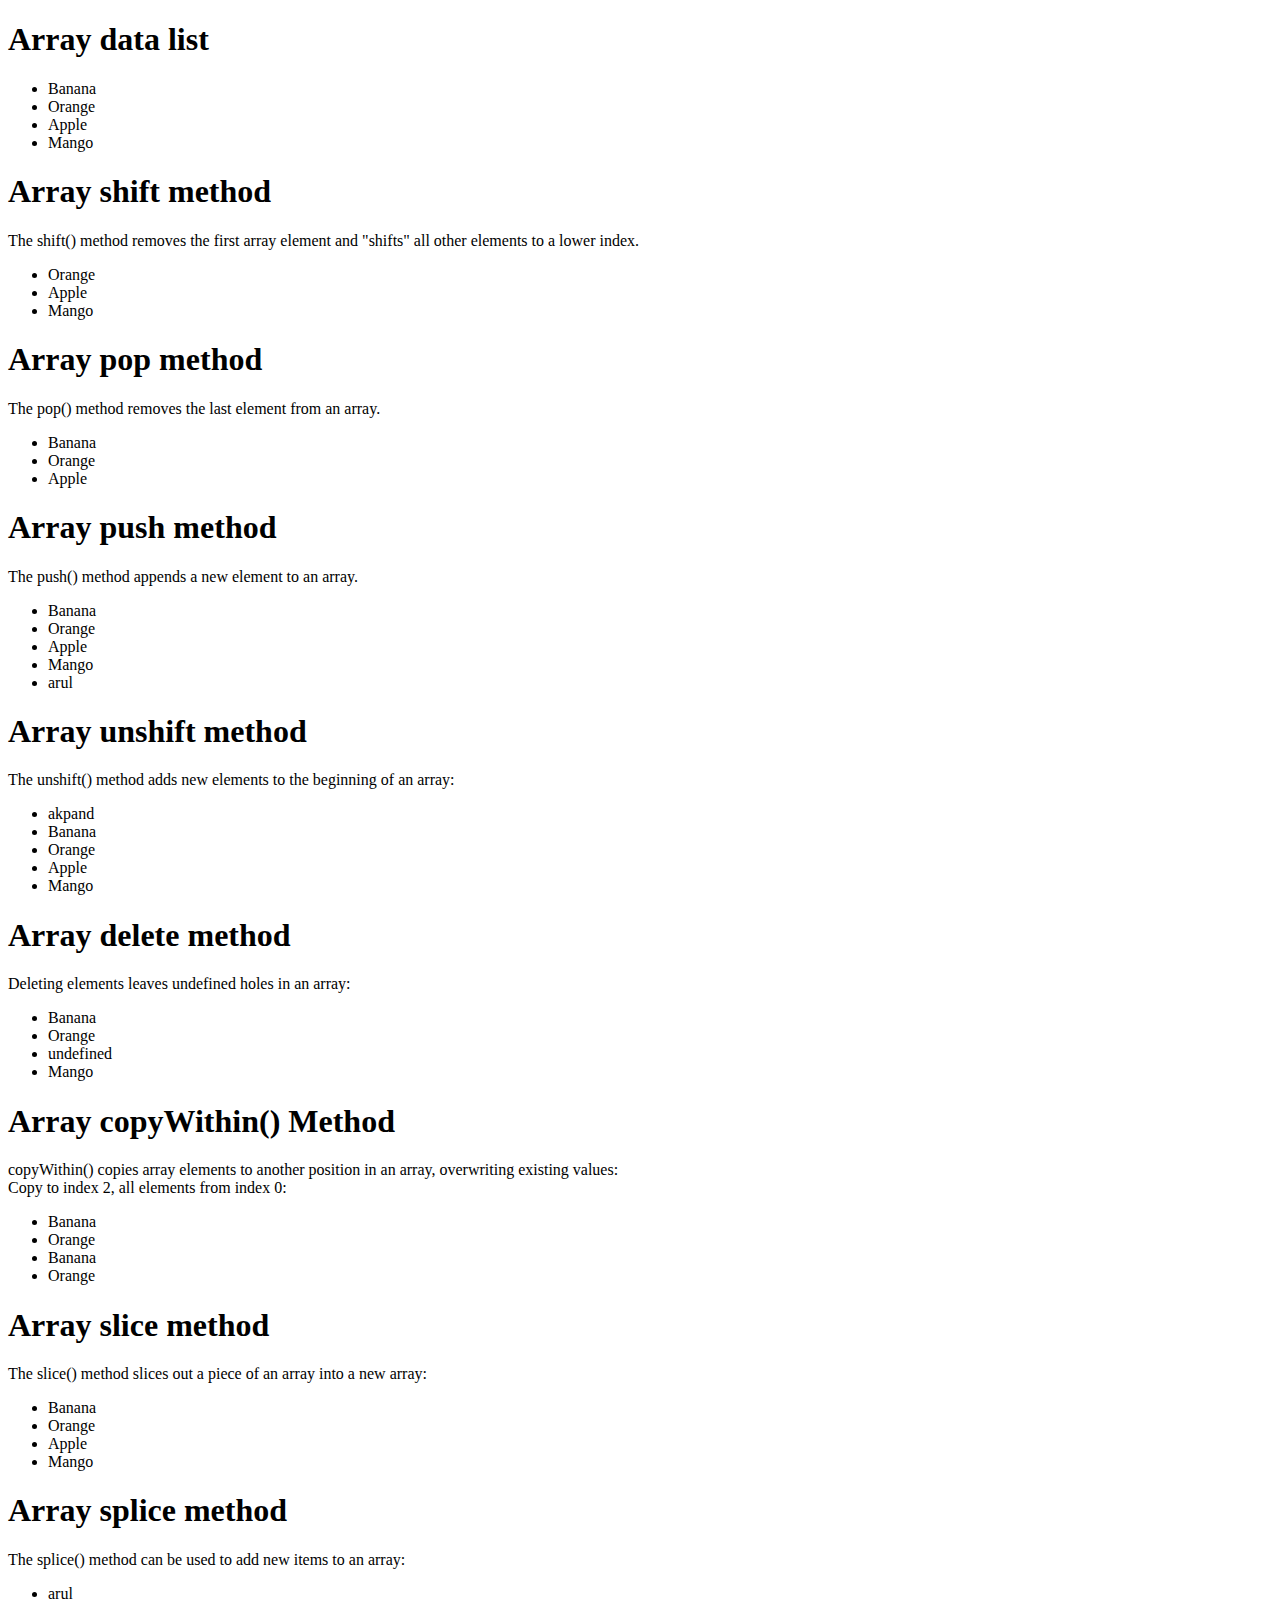
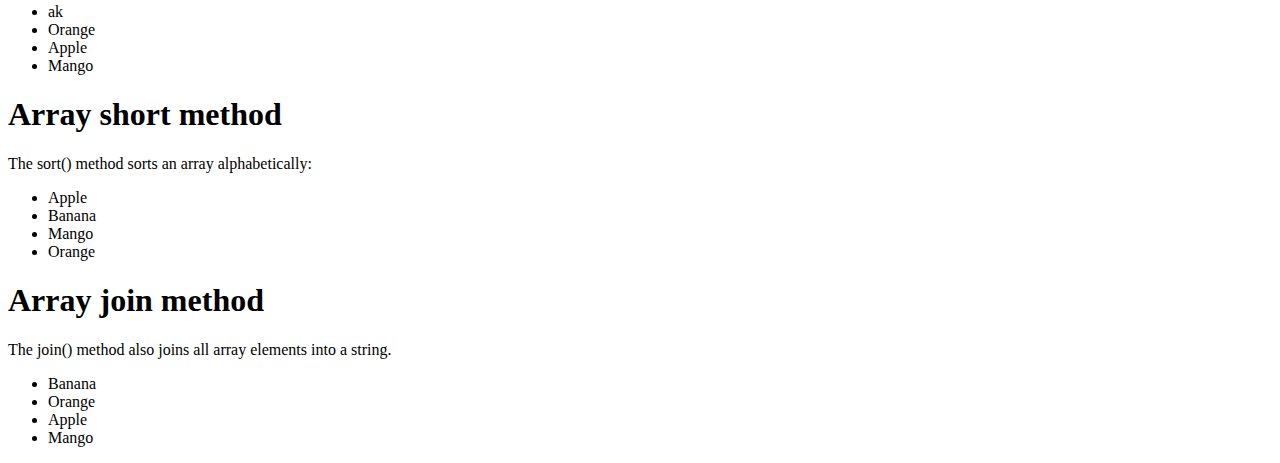
<file: array/index.html>
<!DOCTYPE html>
<html lang="en">
<head>
    <meta charset="UTF-8">
    <meta name="viewport" content="width=device-width, initial-scale=1.0">
    <title>Javascript All Array Methods</title>
</head>
<body>
    
    <div>
        <h1>Array data list</h1>
        <ul id="result"></ul>
    </div>


    <!-- shift method -->
    <div>
        <h1>Array shift method</h1>
        <p>The shift() method removes the first array element and "shifts" all other elements to a lower index.</p>
        <ul id="shift"></ul>
    </div>

    <!-- pop method -->
    <div>
        <h1>Array pop method</h1>
        <p>The pop() method removes the last element from an array.</p>
        <ul id="pop"></ul>
    </div>


    <!-- push method -->
    <div>
        <h1>Array push method</h1>
        <p>The push() method appends a new element to an array.</p>
        <ul id="push"></ul>
    </div>

    <!-- unshift method -->
    <div>
        <h1>Array unshift method</h1>
        <p>The unshift() method adds new elements to the beginning of an array:</p>
        <ul id="unshift"></ul>
    </div>

     <!-- delete method -->
     <div>
        <h1>Array delete method</h1>
       <p>Deleting elements leaves undefined holes in an array:</p>
        <ul id="delete"></ul>
    </div>

    <!-- copyWithin() Method -->

    <div>
        <h1>Array copyWithin() Method</h1>
       <p>copyWithin() copies array elements to another position in an array, overwriting existing values:
        <br>
        Copy to index 2, all elements from index 0: 
        </p>
        <ul id="copy"></ul>
    </div>


    <!-- slice method -->

    <div>
        <h1>Array slice method</h1>
       <p>The slice() method slices out a piece of an array into a new array:</p>
        <ul id="slice"></ul>
    </div>


    <!-- slice method -->

    <div>
        <h1>Array splice method</h1>
       <p>The splice() method can be used to add new items to an array:</p>
        <ul id="splice"></ul>
    </div>

    <!-- sort method -->

    <div>
        <h1>Array short method</h1>
       <p>The sort() method sorts an array alphabetically:</p>
        <ul id="short"></ul>
    </div>

    <!-- join method -->
    <div>
        <h1>Array join method</h1>
       <p>The join() method also joins all array elements into a string.</p>
        <ul id="join"></ul>
    </div>


    <script src="main.js"></script>
    
</body>
</html>
</file>
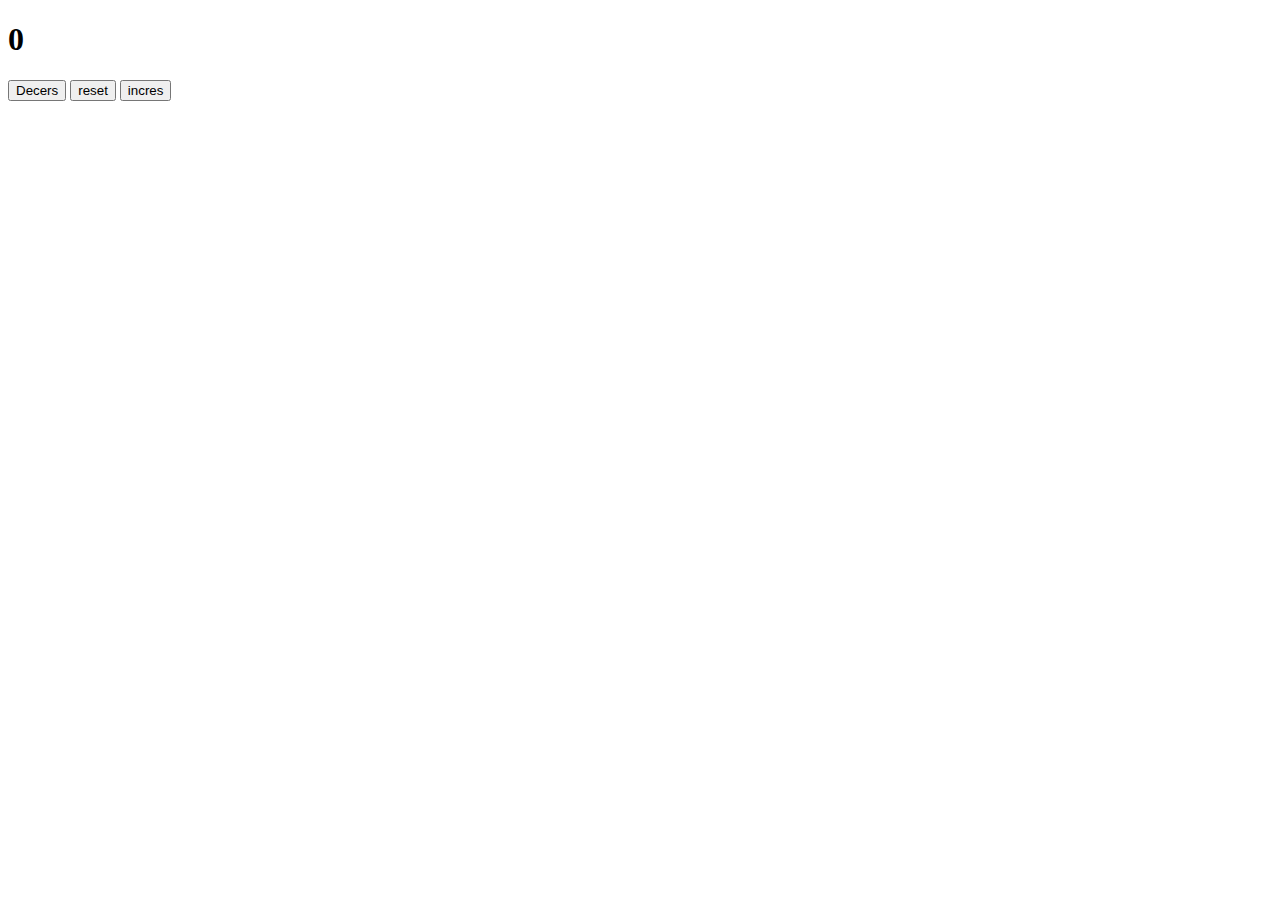
<file: counter-js/index.html>
<!DOCTYPE html>
<html lang="en">
<head>
    <meta charset="UTF-8">
    <meta name="viewport" content="width=device-width, initial-scale=1.0">
    <title>Document</title>
</head>
<body>
    <h1 id="result">0</h1>
    <button class="button1" onclick="degrement()">Decers</button>
    <button class="button2" onclick="reset()">reset</button>
    <button class="button3" onclick="increment()">incres</button>


    <script>
        var res=document.getElementById('result');
        var count= 0;
        function increment(){
             count++;
             res.innerHTML= count;
        }
        console.log(count)
        
        function degrement(){
            count--;
            res.innerHTML= count;
        }

        function reset(){
            count= 0;
            res.innerHTML= count;
        }
        
    </script>
</body>
</html>
</file>
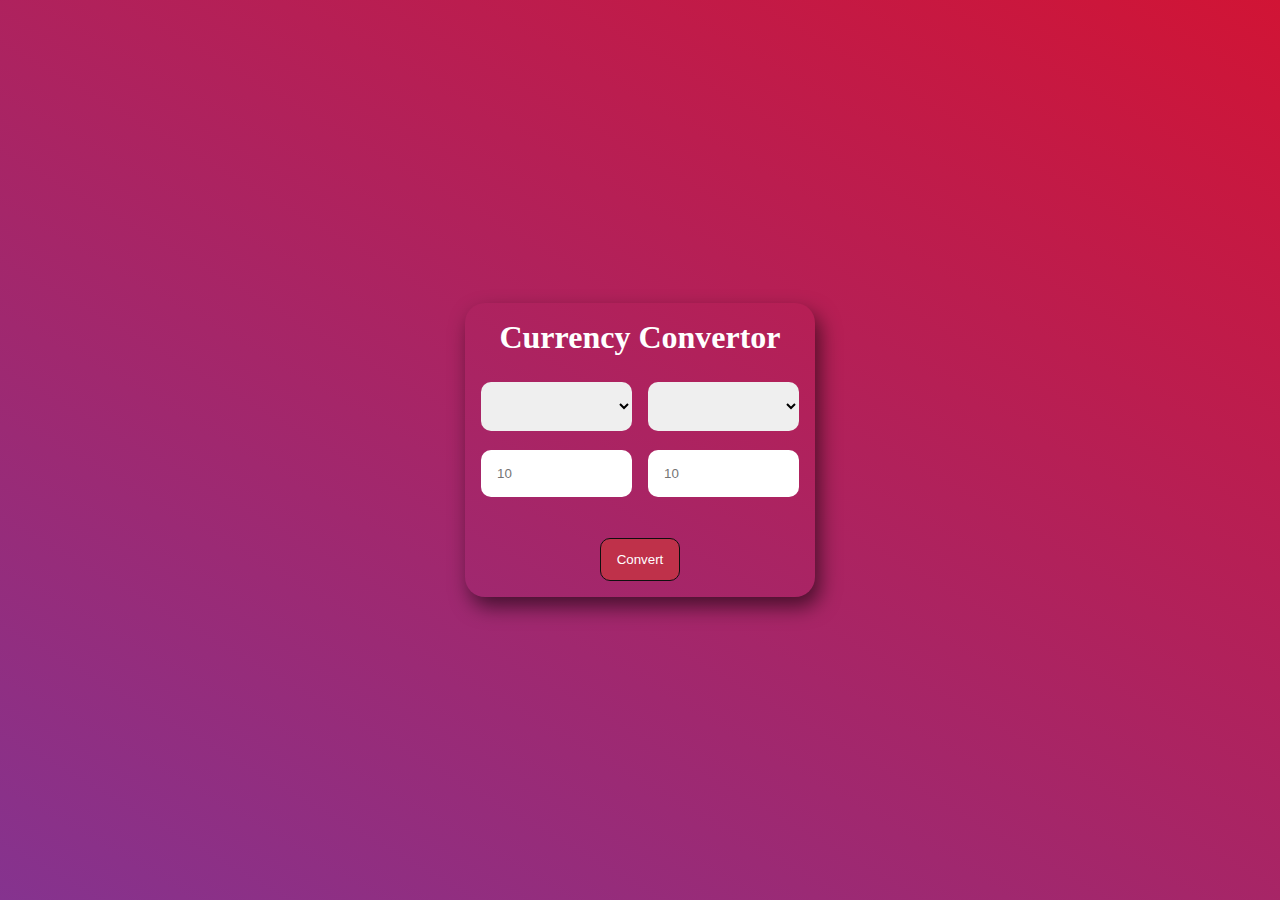
<file: currencyconvertor/index.html>
<!DOCTYPE html>
<html lang="en">
<head>
    <meta charset="UTF-8">
    <meta name="viewport" content="width=device-width, initial-scale=1.0">
    <title>Currency Convertor</title>
    <!-- css file link in html page -->
    <link rel="stylesheet" href="./style.css">
</head>
<body>

    
    <div class="box">
        <h1>Currency Convertor</h1>
        <div>
            <div>
                <select name="curr" class="Currency">
                </select>
                <br>
                <input type="number" id="data" placeholder="10">
            </div>
            <div>
                <select name="curr" class="Currency">
                </select>
                <br>
                <input id="result" placeholder="10">
            </div>
        </div>
        <p id="error"></p>
        <button id="btn">Convert</button>
    </div>


    <!-- script file link in html page -->

    <script src="./main.js"></script>
    
</body>
</html>
</file>
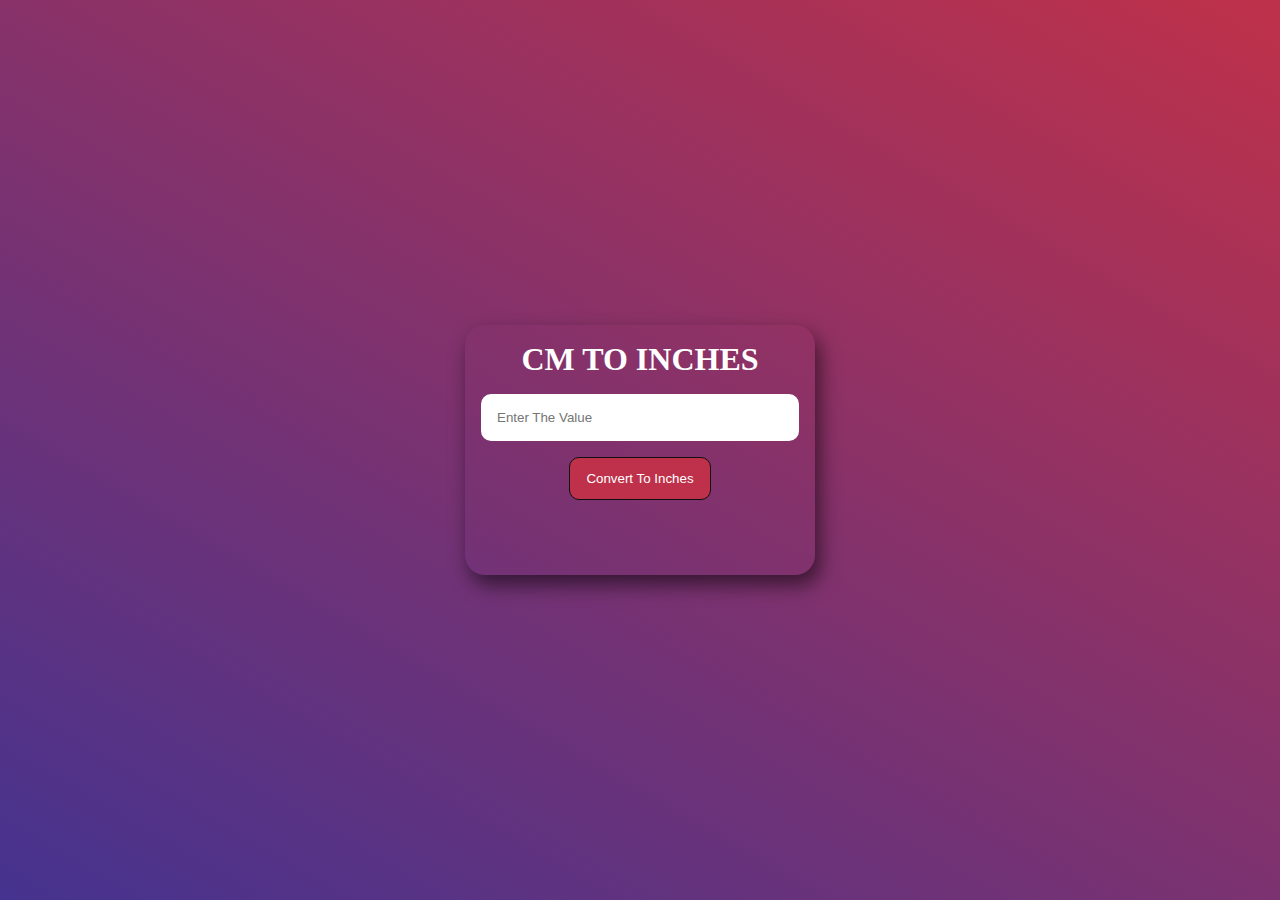
<file: dom-model/index.html>
<!DOCTYPE html>
<html lang="en">
<head>
    <meta charset="UTF-8">
    <meta name="viewport" content="width=device-width, initial-scale=1.0">
    <title>Inches</title>
    <link rel="stylesheet"  href="./style.css">
</head>
<body>

    <div class="box">
        <h1>CM TO INCHES</h1>
        <input type="text" placeholder="Enter The Value" id="valuecm">
        <button type="submit" onclick="changeinches()">Convert To Inches</button>
        <div id="output">

        </div>
    </div>
    
    <script>
        function changeinches(){
            let value = Number(document.getElementById('valuecm').value);
            let inches = value/2.54;
            let output =document.getElementById('output');
            output.innerText= inches.toFixed(4) + 'inches';
        }
    </script>
</body>
</html>
</file>
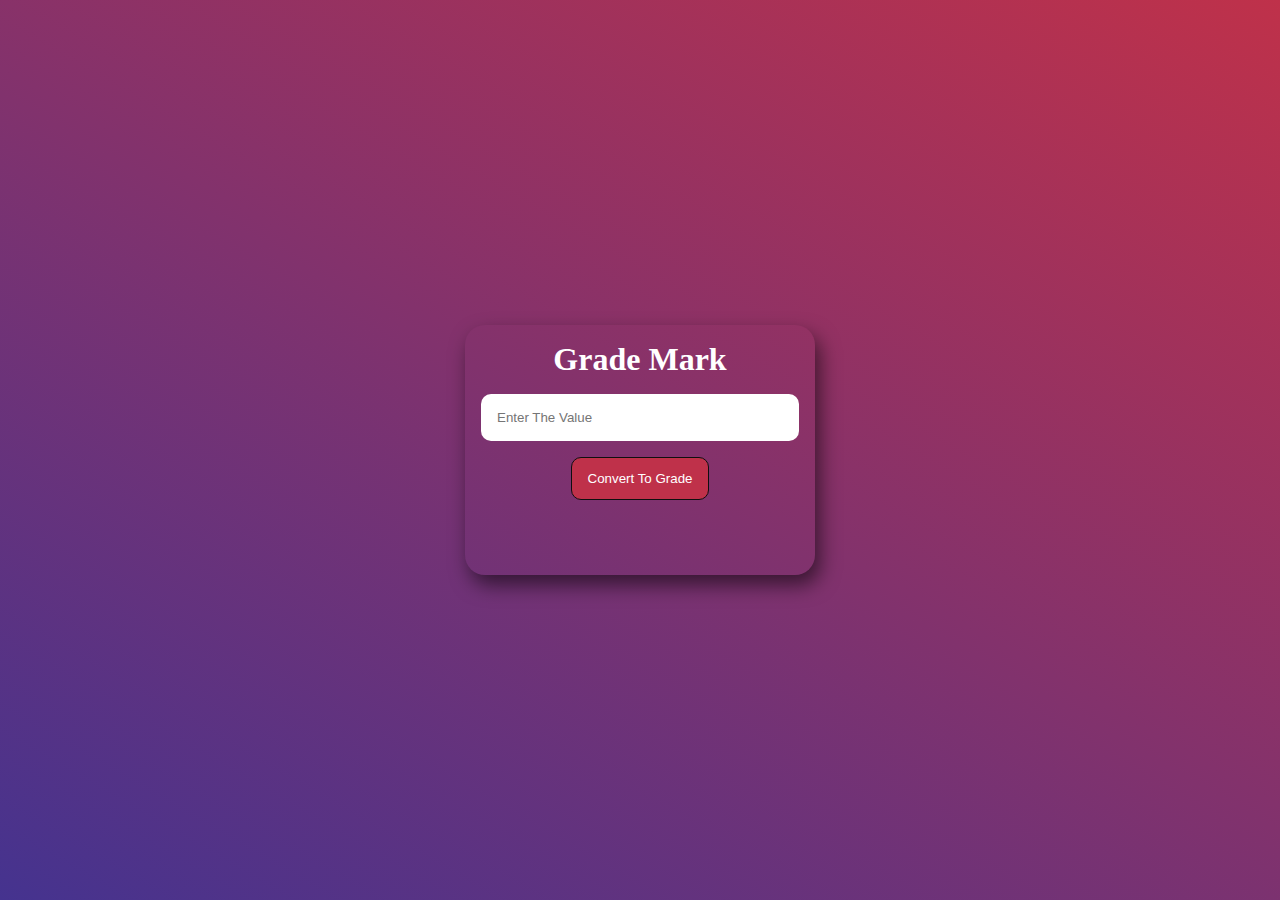
<file: grademark/index.html>
<!DOCTYPE html>
<html lang="en">
<head>
    <meta charset="UTF-8">
    <meta name="viewport" content="width=device-width, initial-scale=1.0">
    <title>Grade Mark</title>
    <link rel="stylesheet"  href="./style.css">
</head>
<body>

    <div class="box">
        <h1>Grade Mark</h1>
        <input type="text" placeholder="Enter The Value" id="valuecm">
        <button type="submit" onclick="grademark()">Convert To Grade</button>
        <div id="output">

        </div>
    </div>
    
    <script>
        function grademark(){
            let value = Number(document.getElementById('valuecm').value);
            let output =document.getElementById('output');
            let grade
            if(value>=90 && value<=100){
                grade = "A"
            }
            else if(value<=70 && value>=90){
                grade ="B"
            }
            else if(value<=50 && value>=70){
                grade ="C"
            }
            else if(value<=35 && value>=50){
                grade ="D"
            }
            else if(value > 35){
                grade = "Fail"
            }
            else{
                grade = "not Valude"
            }
            output.innerText= `Your Mark Grade is "${grade}"`;
        }
    </script>
</body>
</html>
</file>
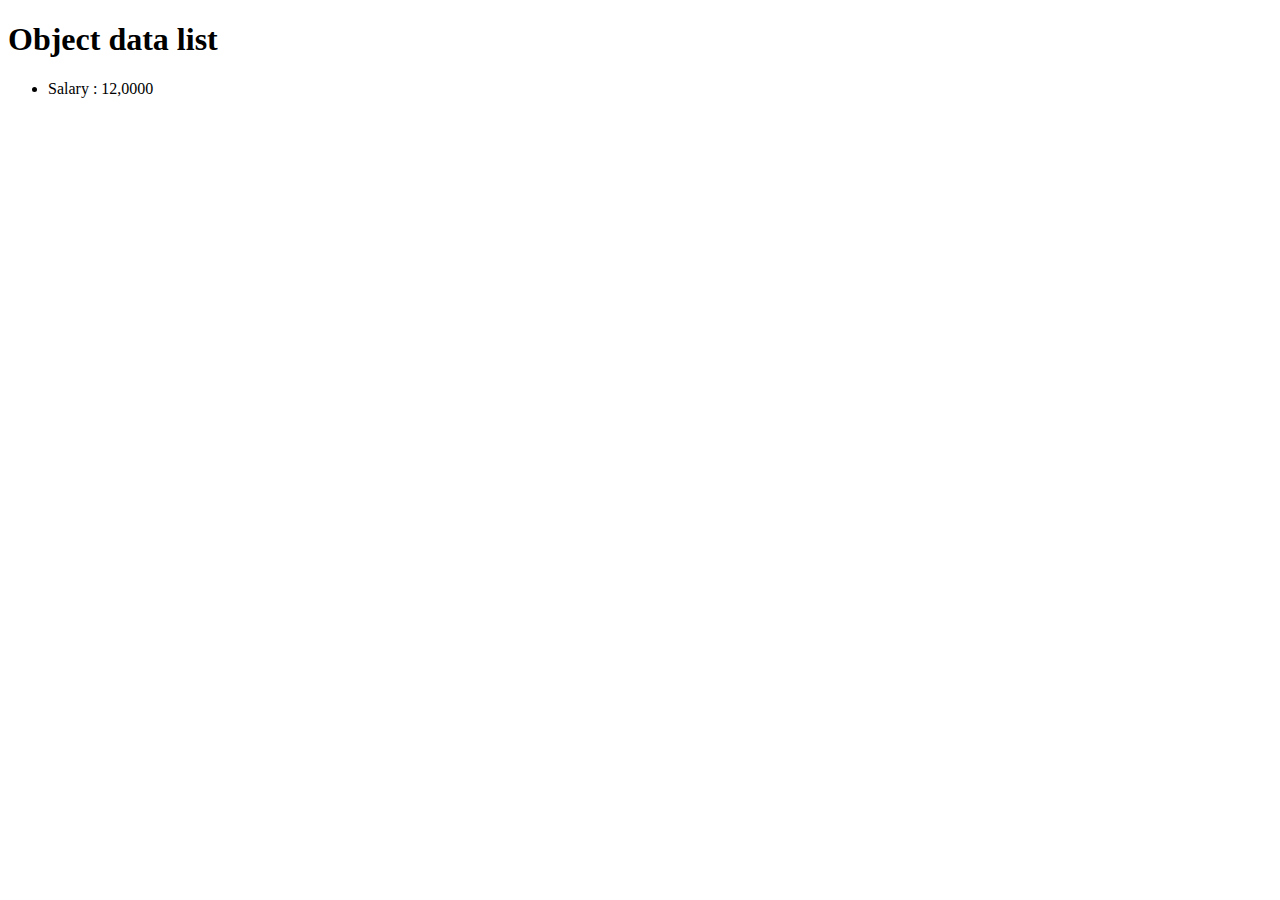
<file: object/index.html>
<!DOCTYPE html>
<html lang="en">
<head>
    <meta charset="UTF-8">
    <meta name="viewport" content="width=device-width, initial-scale=1.0">
    <title>Objects</title>
</head>
<body>

    <h1>Object data list</h1>
    <ul  id="result"></ul>

<script src="mainn.js"></script>
</body>
</html>
</file>
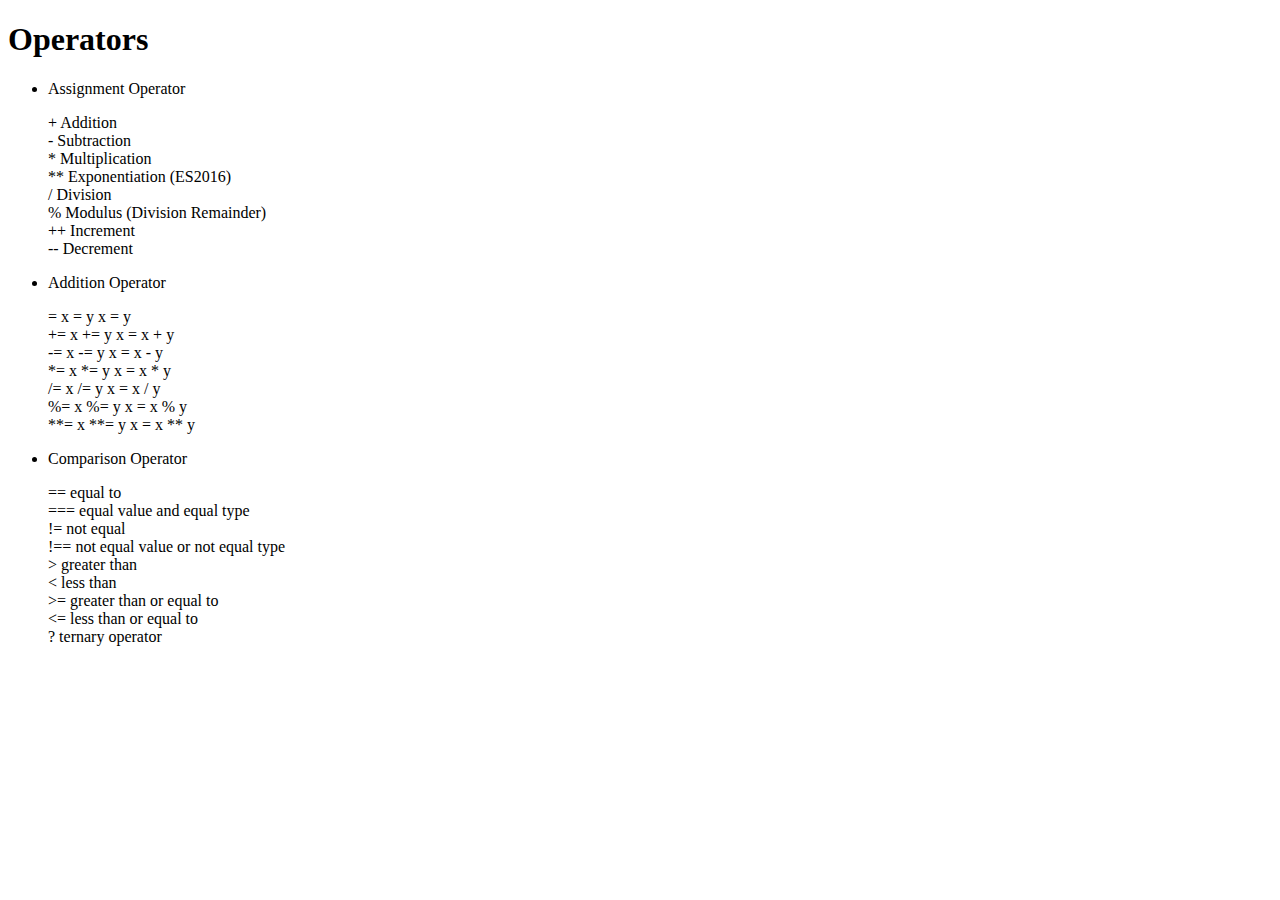
<file: Operators/index.html>
<!DOCTYPE html>
<html lang="en">
<head>
    <meta charset="UTF-8">
    <meta name="viewport" content="width=device-width, initial-scale=1.0">
    <title>JavaScript Operators</title>
</head>
<body>
    <h1>Operators</h1>
    <!-- <input type="number" placeholder="enter the number a" id="valuea">
        <input type="number"  placeholder="enter the number b" id="valueb">
        <button type="submit">submit</button> -->
    <ul>
        <li>Assignment Operator</li>
        <p> +	Addition<br>
            -	Subtraction<br>
            *	Multiplication <br>
            **	Exponentiation (ES2016) <br>
            /	Division <br>
            %	Modulus (Division Remainder) <br>
            ++	Increment <br>
            --	Decrement</p>
        <li> Addition Operator</li>
        <p>=	x = y	x = y <br>
            +=	x += y	x = x + y <br>
            -=	x -= y	x = x - y <br>
            *=	x *= y	x = x * y <br>
            /=	x /= y	x = x / y <br>
            %=	x %= y	x = x % y <br>
            **=	x **= y	x = x ** y</p>
        
        <li>Comparison Operator</li>
        <p>==	equal to <br>
            ===	equal value and equal type <br>
            !=	not equal <br>
            !==	not equal value or not equal type <br>
            >	greater than <br>
            <	less than <br>
            >=	greater than or equal to <br>
            <=	less than or equal to <br>
            ?	ternary operator</p> 
    </ul>

        

    <script>
         
    </script>
</body>
</html>
</file>
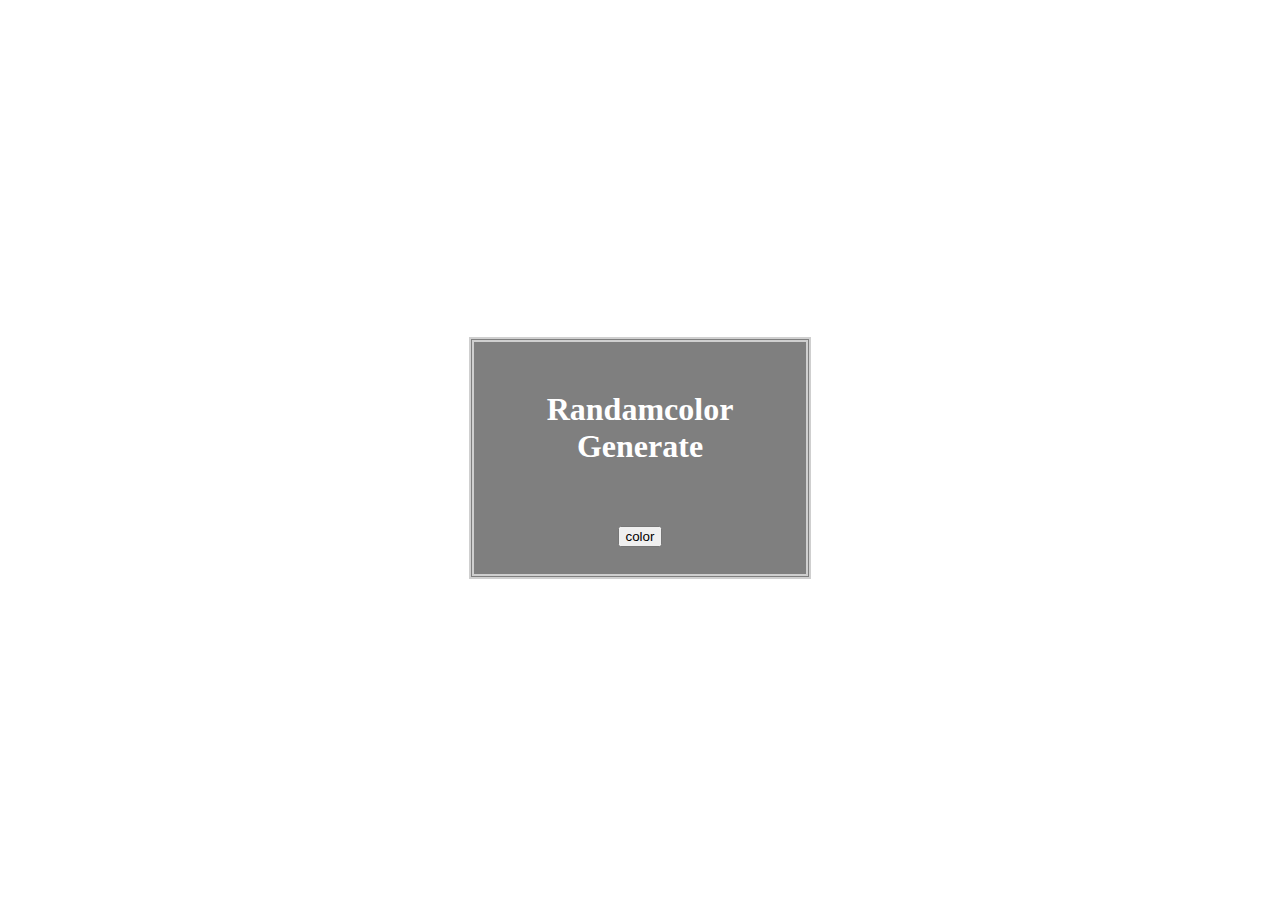
<file: Randamcolor/index.html>
<!DOCTYPE html>
<html lang="en">
<head>
    <meta charset="UTF-8">
    <meta name="viewport" content="width=device-width, initial-scale=1.0">
    <title>Randamcolor</title>

    <style>
        body,div{
            display: flex;align-items: center;justify-content: center;
            flex-direction: column;
            height: 100vh;
        }
        div{
            border:5px double #cfcfcf;
            padding:1rem;
            color: white;
            background-color:rgba(0,0,0,0.5);
            width:100%;
            max-width: 300px;
            height: 200px;
            text-align: center;
        }

    </style>

</head>
<body>
    <div>
        <h1>Randamcolor Generate</h1>
        <h2 id="out"></h2>
        <button onclick="colorChange()">color</button>
    </div>
   

    <script>
        let out = document.getElementById('out');
        function colorChange(){
            var color1=Math.floor(Math.random() * 266);
            var color2=Math.floor(Math.random() * 266);
            var color3=Math.floor(Math.random() * 266);
            var output =`rgb(${color1},${color2},${color3})`;
            out.innerText= output
            document.body.style.backgroundColor=output;
        }

    </script>
    
</body>
</html>
</file>
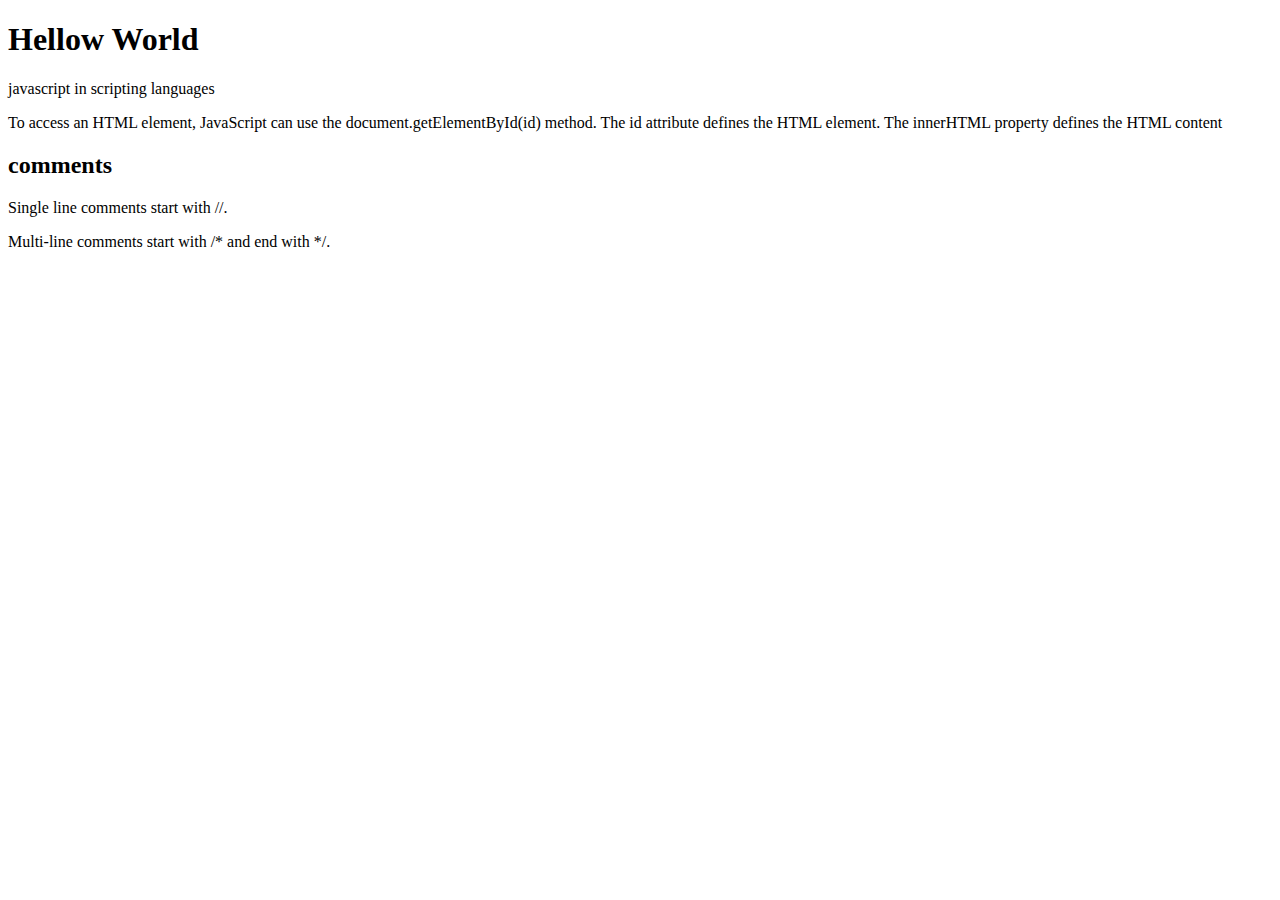
<file: start-js/index.html>
<!DOCTYPE html>
<html lang="en">
<head>
    <meta charset="UTF-8">
    <meta name="viewport" content="width=device-width, initial-scale=1.0">
    <title>Hellow Word</title>
</head>
<body>
    <h1 id="Hellow"></h1>
    <p>javascript in scripting languages</p>
    <p>To access an HTML element, JavaScript can use the document.getElementById(id) method.

        The id attribute defines the HTML element. The innerHTML property defines the HTML content</p>
    <h2> comments</h2>

    <p>Single line comments start with //.</p>
    <p>Multi-line comments start with /* and end with */.</p>
    <script>
        document.getElementById('Hellow').innerText="Hellow World "
    </script>
</body>
</html>
</file>
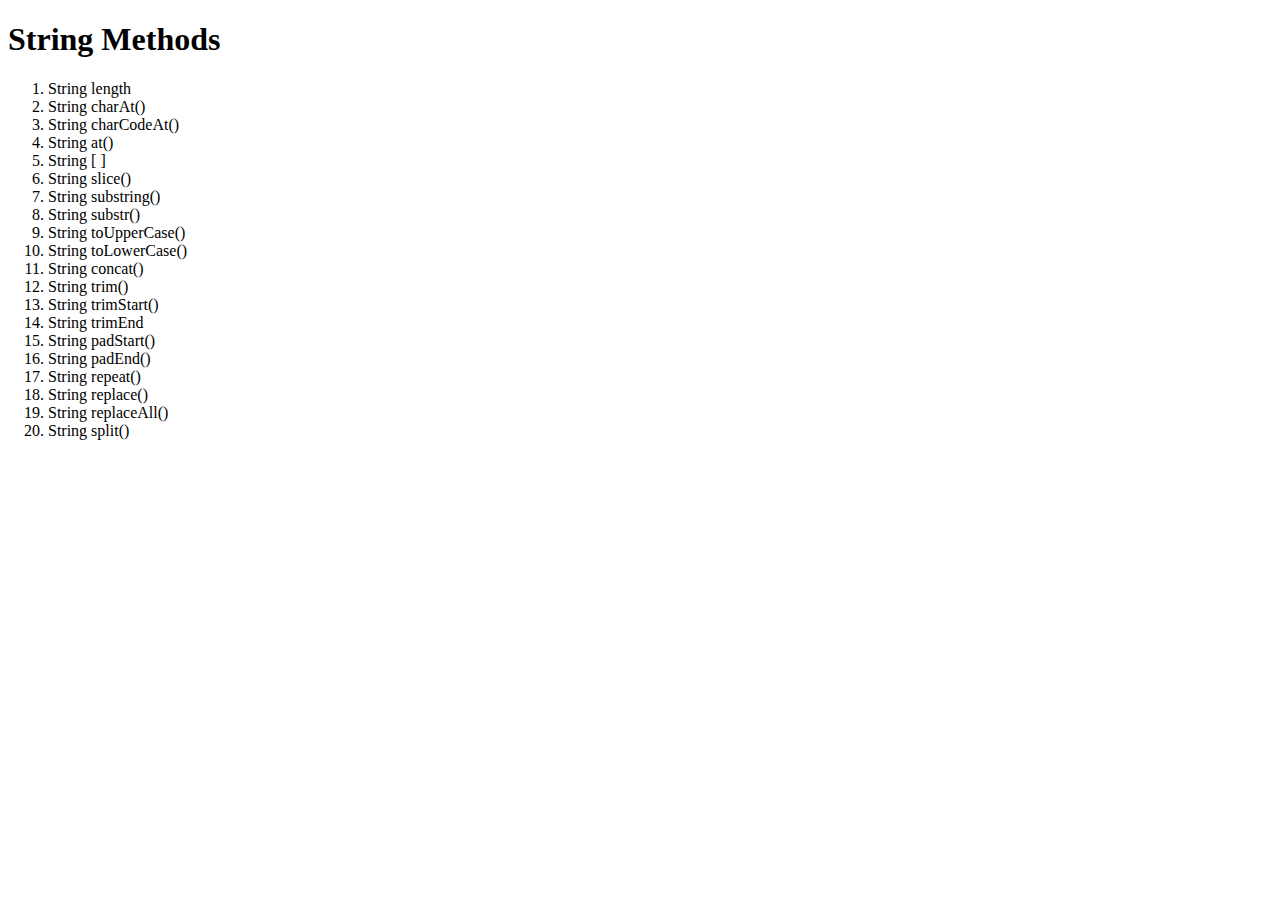
<file: String-Methods/index.html>
<!DOCTYPE html>
<html lang="en">
<head>
    <meta charset="UTF-8">
    <meta name="viewport" content="width=device-width, initial-scale=1.0">
    <title>Javascript String Methods</title>
</head>
<body>
    <h1>String Methods</h1>
    <ol>
        <li>String length</li>
        <li>String charAt()</li>
        <li>String charCodeAt()</li>
        <li>String at()</li>
        <li>String [ ]</li>
        <li>String slice()</li>
        <li>String substring()</li>
        <li>String substr()</li>
        <li>String toUpperCase()</li>
        <li>String toLowerCase()</li>
        <li>String concat()</li>
        <li>String trim()</li>
        <li>String trimStart()</li>
        <li>String trimEnd</li>
        <li>String padStart()</li>
        <li>String padEnd()</li>
        <li>String repeat()</li>
        <li>String replace()</li>
        <li>String replaceAll()</li>
        <li>String split()</li>
    </ol>
</body>
</html>
</file>
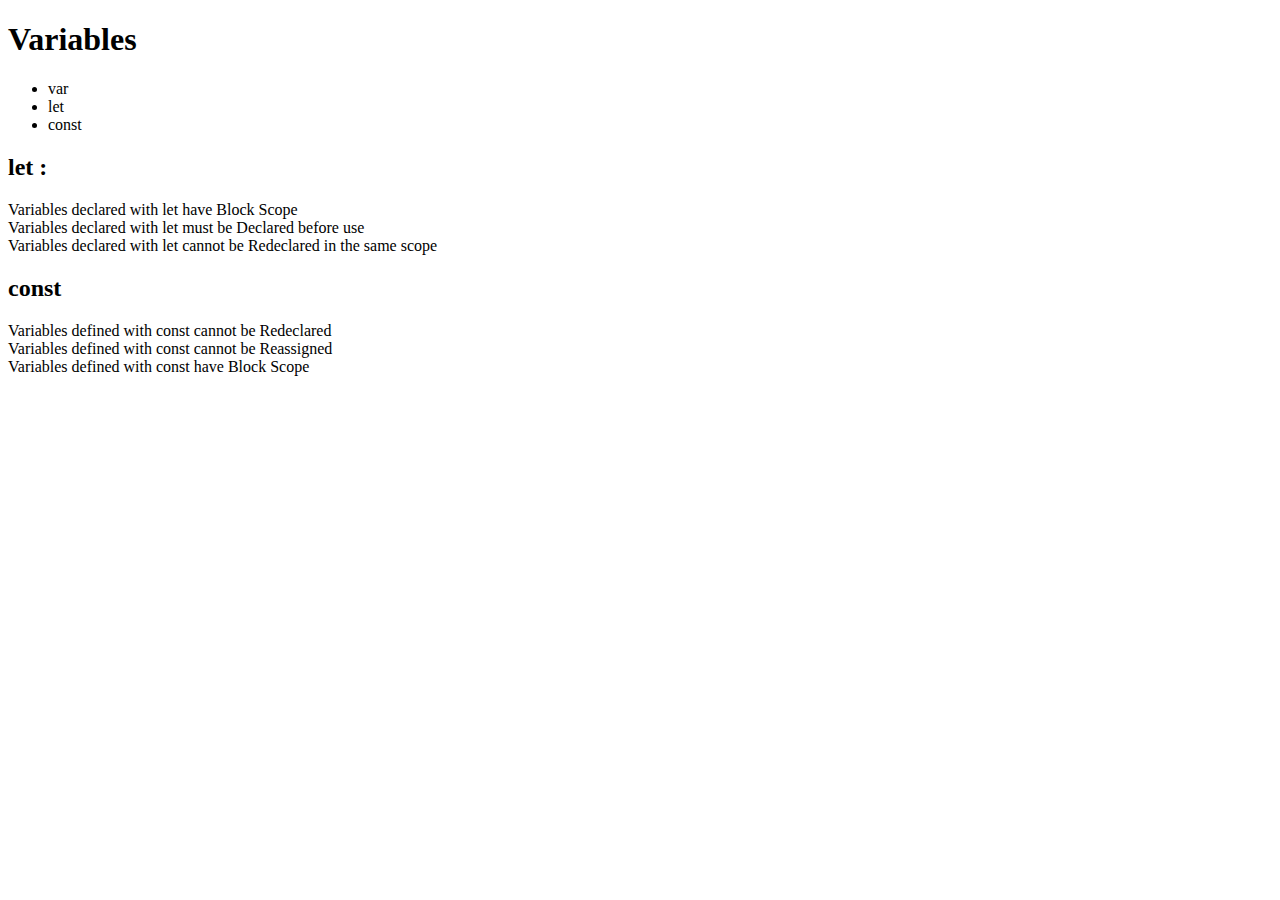
<file: variabels/index.html>
<!DOCTYPE html>
<html lang="en">

<head>
    <meta charset="UTF-8">
    <meta name="viewport" content="width=device-width, initial-scale=1.0">
    <title>js Variables</title>
</head>

<body>


    <h1>Variables </h1>
    <ul>
        <li>var</li>
        <li>let</li>
        <li>const</li>
    </ul>
    <h2>let :</h2>
    <p>Variables declared with let have Block Scope<br>

        Variables declared with let must be Declared before use<br>

        Variables declared with let cannot be Redeclared in the same scope</p>

    <h2>const</h2>

    <p>Variables defined with const cannot be Redeclared<br>

        Variables defined with const cannot be Reassigned<br>

        Variables defined with const have Block Scope</p>


    <script>

        // Variables declared with let must be Declared before use
        let out = 10;

        console.log(out);

        // Variables declared with let cannot be Redeclared in the same scope

        let vlu = 30;

        vlu = 20;

        console.log(vlu);

        //Variables declared with let have Block Scope


        // {
        //     let out2 = 50
        // }
        // console.log(out2)

        // const 

        // Variables defined with const cannot be Redeclared

        // Variables defined with const cannot be Reassigned

        const out3 = 30;

        out3 = 20;

        console.log(out3);

    </script>

</body>

</html>
</file>
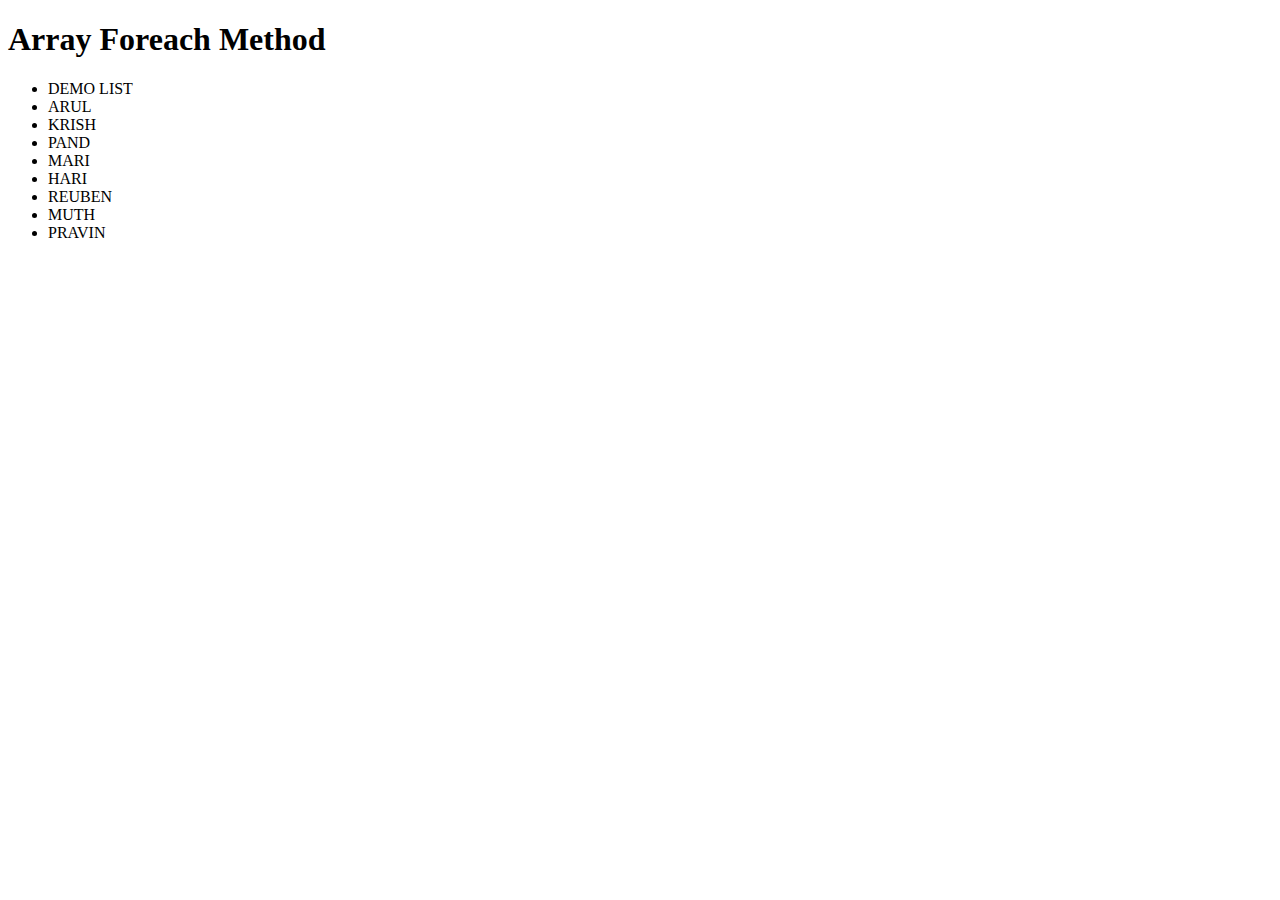
<file: array/foreach.html>
<!DOCTYPE html>
<html lang="en">
<head>
    <meta charset="UTF-8">
    <meta name="viewport" content="width=device-width, initial-scale=1.0">
    <title>Foreach Method List</title>
</head>
<body>

<h1>Array Foreach Method</h1>

<ul class="lists">
    <li>DEMO LIST</li>
</ul>

<script>
    let arr = ["Arul","Krish","Pand","Mari","hari","Reuben","Muth","Pravin"];

    arr.forEach(valu =>{
        let li= document.createElement('li');
        li.className="list";
        li.innerText=valu.toUpperCase();
        document.querySelector('.lists').appendChild(li)
        
    })
</script>

    
</body>
</html>
</file>
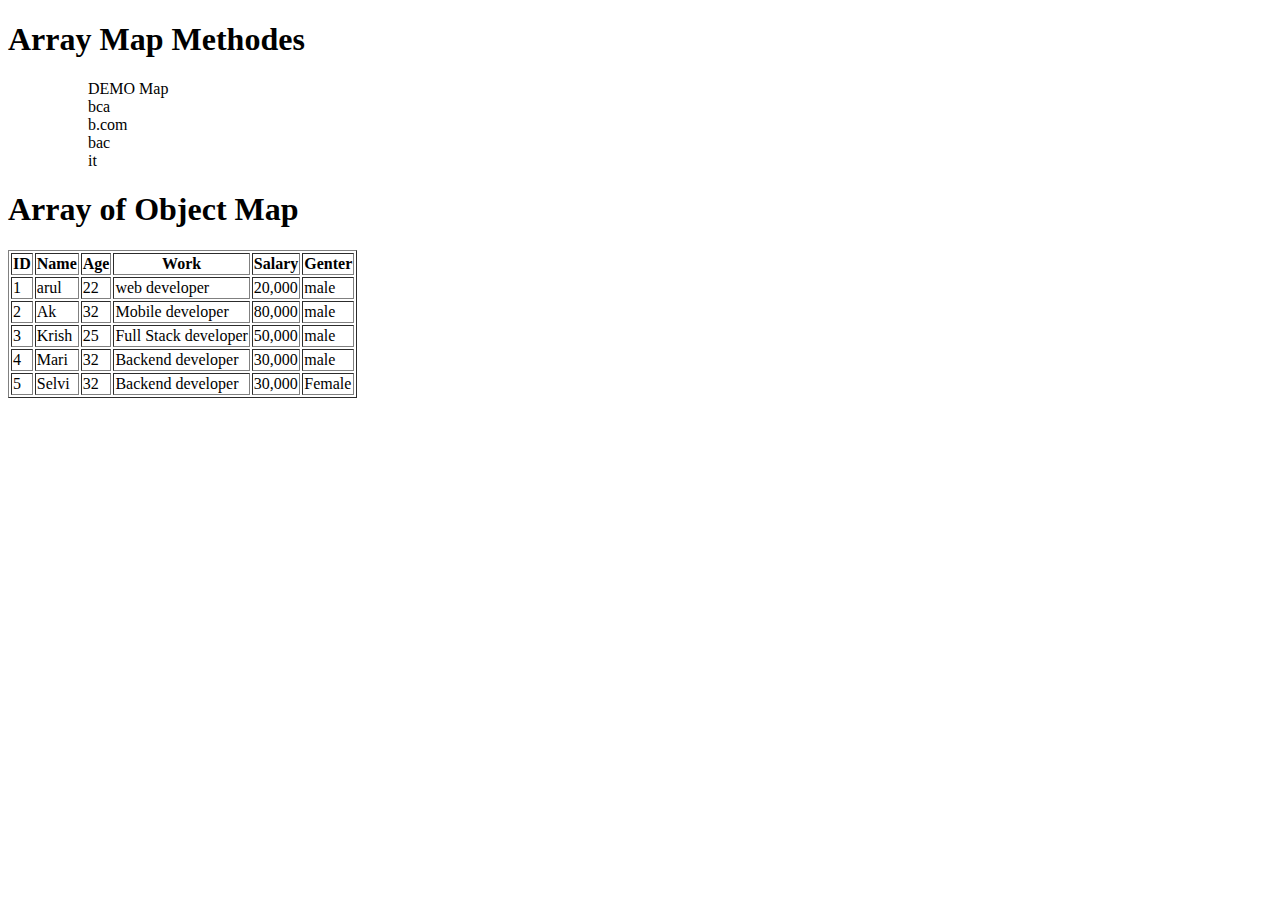
<file: array/map.html>
<!DOCTYPE html>
<html lang="en">
<head>
    <meta charset="UTF-8">
    <meta name="viewport" content="width=device-width, initial-scale=1.0">
    <title>Map methode</title>
</head>
<body>

    <h1>Array Map Methodes</h1>
    
    <ul class="datamap">
        <ol>DEMO Map</ol>
    </ul>

    <h1>Array of Object Map</h1>
    <table id="userTable" border="1">
        <thead>
            <tr>
                <th>ID</th>
                <th>Name</th>
                <th>Age</th>
                <th>Work</th>
                <th>Salary</th>
                <th>Genter</th>
            </tr>
        </thead>
        <tbody>
            <!-- Rows will be inserted here -->
        </tbody>
    </table>

    <script>
        let value =["BCA","B.COM","BAC","IT"];

        value.map(out =>{
            let ol = document.createElement('ol');
            ol.title = out;
            ol.innerText = out.toLowerCase();
            document.querySelector('.datamap').appendChild(ol);
        })


        let user=[
            {
                id:1,
                name:'arul',
                age:22,
                work:"web developer",
                salary:"20,000",
                gender:"male"
            },
            {
                id:2,
                name:'Ak',
                age:32,
                work:"Mobile developer",
                salary:"80,000",
                gender:"male"
            },
            {
                id:3,
                name:'Krish',
                age:25,
                work:"Full Stack developer",
                salary:"50,000",
                gender:"male"
            },
            {
                id:4,
                name:'Mari',
                age:32,
                work:"Backend developer",
                salary:"30,000",
                gender:"male"
            },
            {
                id:5,
                name:'Selvi',
                age:32,
                work:"Backend developer",
                salary:"30,000",
                gender:"Female"
            },
        ]

        // Create table rows
        const tableRows = user.map(user => `
            <tr>
                <td>${user.id}</td>
                <td>${user.name}</td>
                <td>${user.age}</td>
                <td>${user.work}</td>
                <td>${user.salary}</td>
                <td>${user.gender}</td>
            </tr>
        `).join('');

        // Insert rows into table body
        document.querySelector('#userTable tbody').innerHTML = tableRows;

    </script>
</body>
</html>
</file>
<file: currencyconvertor/style.css>
*{
    margin: 0;
    padding: 0;
    box-sizing: border-box;
}

body{
    background:linear-gradient(30deg, #85338f, #d11435);
    display: flex;
    align-items: center;
    justify-content: center;
    width: 100%;
    height: 100vh;
}

.box{

    width: 100%;
    max-width: 350px;
    
    border-radius:20px;
    padding: 1rem;
    display: flex;
    flex-direction: column;
    gap: 1rem;
    align-items: center;
    box-shadow: 5px 10px 20px 0px #0202028f;
    color: white;
}
.box>div{
    display:flex;
    gap:1rem;
    align-items: center;
    justify-content: space-between;
}
 input,select{
    width: 100%;
    padding: 1rem;
    margin: 0.6rem 0;
    border-radius: 10px;
    border: 0;
}
/* #output{
    border: 3px solid green;
    font-weight: bold;
    padding: 1rem;
} */

button{
    background-color: #bf314a;
    color: white;
    padding:0.8rem 1rem;
    cursor: pointer;
    transition: all .2s ease-in;
    border: 1px solid #0f0f0f;
    border-radius: 10px;
}

button:hover{
    background-color: #85338f;
}
</file>
<file: dom-model/style.css>
*{
    margin: 0;
    padding: 0;
    box-sizing: border-box;
}

body{
    background:linear-gradient(30deg, #45338f, #bf314a);
    display: flex;
    align-items: center;
    justify-content: center;
    width: 100%;
    height: 100vh;
}

.box{

    width: 100%;
    max-width: 350px;
    height: 250px;
    border-radius:20px;
    padding: 1rem;
    display: flex;
    flex-direction: column;
    gap: 1rem;
    align-items: center;
    box-shadow: 5px 10px 20px 0px #0202028f;
    color: white;
}

.box > input{
    width: 100%;
    padding: 1rem;
    border-radius: 10px;
    border: 0;
}
/* #output{
    border: 3px solid green;
    font-weight: bold;
    padding: 1rem;
} */

button{
    background-color: #bf314a;
    color: white;
    padding:0.8rem 1rem;
    cursor: pointer;
    transition: all .2s ease-in;
    border: 1px solid #0f0f0f;
    border-radius: 10px;
}

button:hover{
    background-color: #45338f;
}
</file>
<file: grademark/style.css>
*{
    margin: 0;
    padding: 0;
    box-sizing: border-box;
}

body{
    background:linear-gradient(30deg, #45338f, #bf314a);
    display: flex;
    align-items: center;
    justify-content: center;
    width: 100%;
    height: 100vh;
}

.box{

    width: 100%;
    max-width: 350px;
    height: 250px;
    border-radius:20px;
    padding: 1rem;
    display: flex;
    flex-direction: column;
    gap: 1rem;
    align-items: center;
    box-shadow: 5px 10px 20px 0px #0202028f;
    color: white;
}

.box > input{
    width: 100%;
    padding: 1rem;
    border-radius: 10px;
    border: 0;
}
/* #output{
    border: 3px solid green;
    font-weight: bold;
    padding: 1rem;
} */

button{
    background-color: #bf314a;
    color: white;
    padding:0.8rem 1rem;
    cursor: pointer;
    transition: all .2s ease-in;
    border: 1px solid #0f0f0f;
    border-radius: 10px;
}

button:hover{
    background-color: #45338f;
}
</file>
